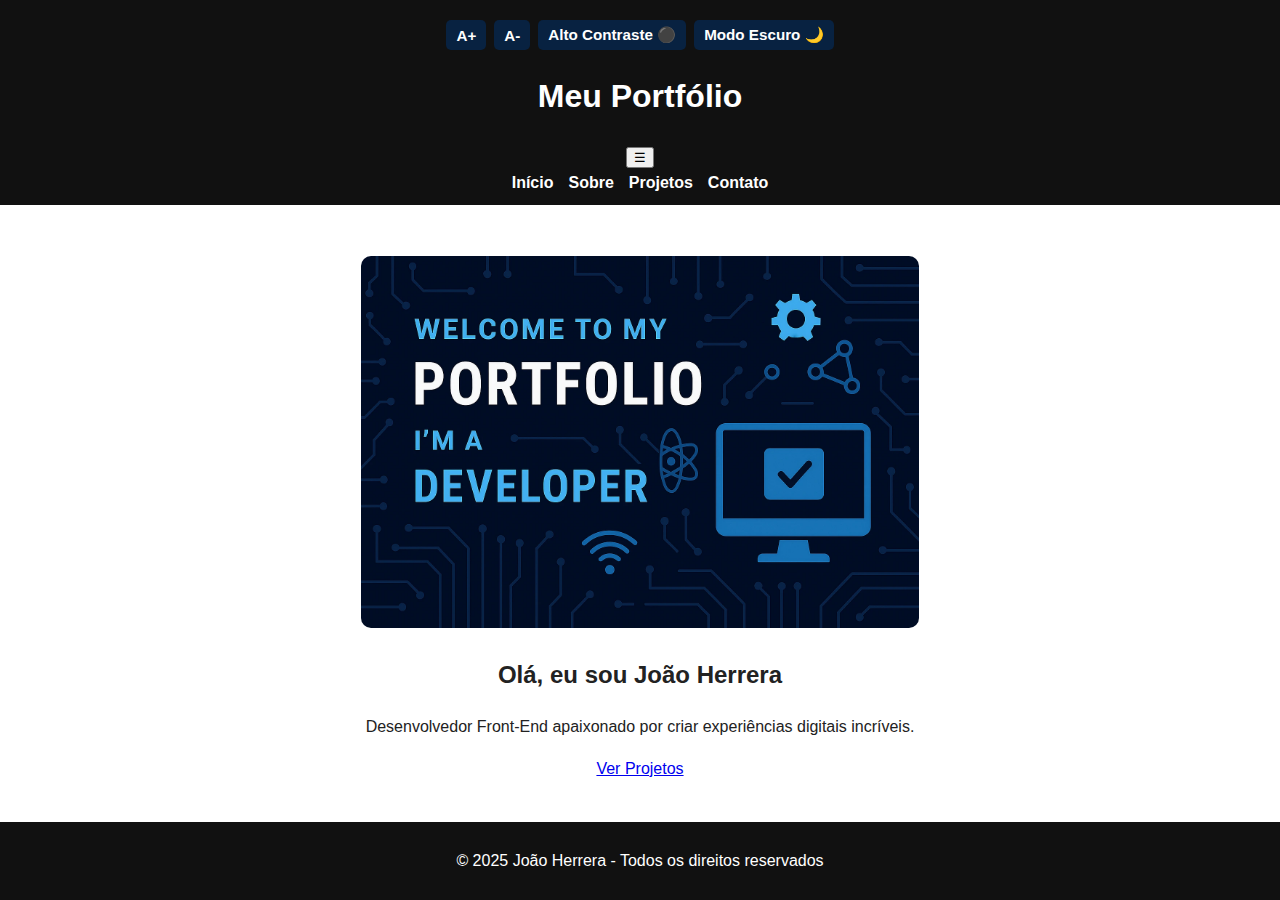
<file: index.html>
<!DOCTYPE html>
<html lang="pt-BR">
  <head>
    <meta charset="UTF-8" />
    <meta name="viewport" content="width=device-width, initial-scale=1.0" />
    <title>Portfólio Pessoal</title>
    <link rel="stylesheet" href="style.css" />
  </head>
  <body>
    <header class="centralizar">
      <nav aria-label="Menu principal">
        <div
          class="botoes-acessibilidade"
          role="group"
          aria-label="Ferramentas de acessibilidade"
        >
          <button
            id="aumentarFonte"
            aria-label="Aumentar tamanho da fonte"
            tabindex="1"
          >
            A+
          </button>
          <button
            id="diminuirFonte"
            aria-label="Diminuir tamanho da fonte"
            tabindex="2"
          >
            A-
          </button>
          <button
            id="altoContraste"
            aria-label="Ativar ou desativar alto contraste"
            tabindex="3"
          >
            Alto Contraste ⚫
          </button>
          <button
            id="modoEscuro"
            aria-label="Alternar modo escuro"
            tabindex="4"
          >
            Modo Escuro 🌙
          </button>
        </div>
        <h1 class="logo">Meu Portfólio</h1>
        <button class="hamburger" id="btnHamburger" aria-label="Abrir menu">
          ☰
        </button>
        <ul class="menu" id="menu">
          <li><a href="index.html" tabindex="5">Início</a></li>
          <li><a href="sobre.html" tabindex="6">Sobre</a></li>
          <li><a href="projetos.html" tabindex="7">Projetos</a></li>
          <li><a href="contato.html" tabindex="8">Contato</a></li>
        </ul>
      </nav>
    </header>

    <main class="centralizar mt">
      <section class="hero">
        <img
          src="imagens/banner-home.webp"
          alt="Banner de boas-vindas ao portfólio de João Herrera"
        />
        <div class="hero-texto">
          <h2>Olá, eu sou João Herrera</h2>
          <p>
            Desenvolvedor Front-End apaixonado por criar experiências digitais
            incríveis.
          </p>
          <a href="projetos.html" class="botao">Ver Projetos</a>
        </div>
      </section>
    </main>

    <footer class="centralizarf">
      <p>&copy; 2025 João Herrera - Todos os direitos reservados</p>
    </footer>

    <script src="script.js"></script>
  </body>
</html>
</file>
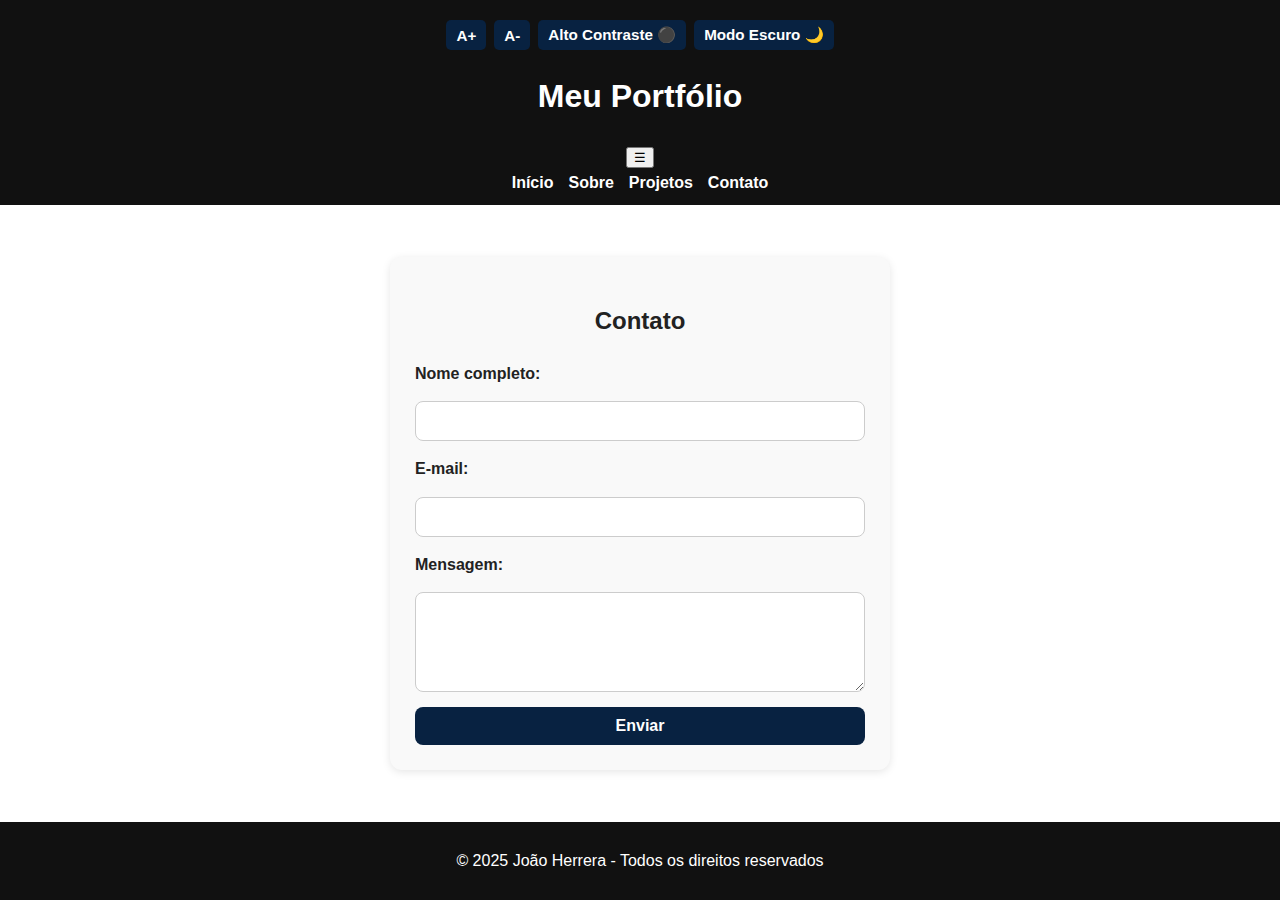
<file: contato.html>
<!DOCTYPE html>
<html lang="pt-BR">
  <head>
    <meta charset="UTF-8" />
    <meta name="viewport" content="width=device-width, initial-scale=1.0" />
    <title>Contato - Portfólio</title>
    <link rel="stylesheet" href="style.css" />
  </head>
  <body>
    <header class="centralizar">
      <nav aria-label="Menu principal">
        <div
          class="botoes-acessibilidade"
          role="group"
          aria-label="Ferramentas de acessibilidade"
        >
          <button
            id="aumentarFonte"
            aria-label="Aumentar tamanho da fonte"
            tabindex="1"
          >
            A+
          </button>
          <button
            id="diminuirFonte"
            aria-label="Diminuir tamanho da fonte"
            tabindex="2"
          >
            A-
          </button>
          <button
            id="altoContraste"
            aria-label="Ativar ou desativar alto contraste"
            tabindex="3"
          >
            Alto Contraste ⚫
          </button>
          <button
            id="modoEscuro"
            aria-label="Alternar modo escuro"
            tabindex="4"
          >
            Modo Escuro 🌙
          </button>
        </div>
        <h1 class="logo">Meu Portfólio</h1>
        <button class="hamburger" id="btnHamburger" aria-label="Abrir menu">
          ☰
        </button>
        <ul class="menu" id="menu">
          <li><a href="index.html" tabindex="5">Início</a></li>
          <li><a href="sobre.html" tabindex="6">Sobre</a></li>
          <li><a href="projetos.html" tabindex="7">Projetos</a></li>
          <li><a href="contato.html" tabindex="8">Contato</a></li>
        </ul>
      </nav>
    </header>

    <main class="centralizar">
      <section class="contato">
        <h2>Contato</h2>
        <form id="formContato">
          <label for="nome">Nome completo:</label>
          <input
            type="text"
            id="nome"
            name="nome"
            aria-label="Digite seu nome completo"
            required
          />

          <label for="email">E-mail:</label>
          <input
            type="email"
            id="email"
            name="email"
            aria-label="Digite seu e-mail"
            required
          />

          <label for="mensagem">Mensagem:</label>
          <textarea
            id="mensagem"
            name="mensagem"
            aria-label="Digite sua mensagem"
            required
          ></textarea>

          <button type="submit">Enviar</button>
        </form>
      </section>
    </main>

    <footer class="centralizarf">
      <p>&copy; 2025 João Herrera - Todos os direitos reservados</p>
    </footer>

    <script src="script.js"></script>
  </body>
</html>
</file>
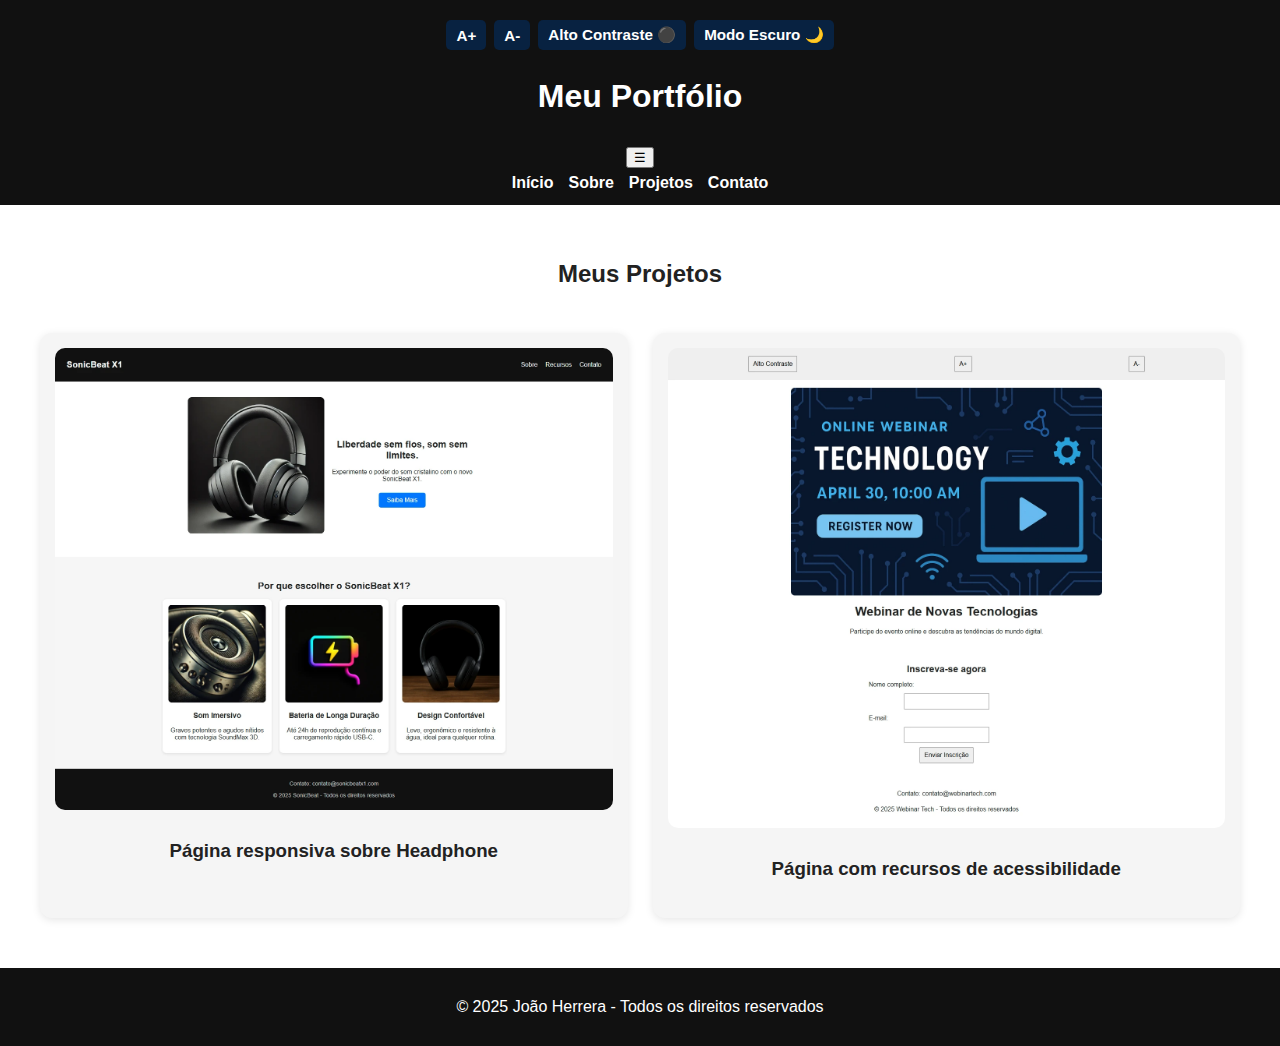
<file: projetos.html>
<!DOCTYPE html>
<html lang="pt-BR">
  <head>
    <meta charset="UTF-8" />
    <meta name="viewport" content="width=device-width, initial-scale=1.0" />
    <title>Projetos - Portfólio</title>
    <link rel="stylesheet" href="style.css" />
  </head>
  <body>
    <header class="centralizar">
      <nav aria-label="Menu principal">
        <div
          class="botoes-acessibilidade"
          role="group"
          aria-label="Ferramentas de acessibilidade"
        >
          <button
            id="aumentarFonte"
            aria-label="Aumentar tamanho da fonte"
            tabindex="1"
          >
            A+
          </button>
          <button
            id="diminuirFonte"
            aria-label="Diminuir tamanho da fonte"
            tabindex="2"
          >
            A-
          </button>
          <button
            id="altoContraste"
            aria-label="Ativar ou desativar alto contraste"
            tabindex="3"
          >
            Alto Contraste ⚫
          </button>
          <button
            id="modoEscuro"
            aria-label="Alternar modo escuro"
            tabindex="4"
          >
            Modo Escuro 🌙
          </button>
        </div>
        <h1 class="logo">Meu Portfólio</h1>
        <button class="hamburger" id="btnHamburger" aria-label="Abrir menu">
          ☰
        </button>
        <ul class="menu" id="menu">
          <li><a href="index.html" tabindex="5">Início</a></li>
          <li><a href="sobre.html" tabindex="6">Sobre</a></li>
          <li><a href="projetos.html" tabindex="7">Projetos</a></li>
          <li><a href="contato.html" tabindex="8">Contato</a></li>
        </ul>
      </nav>
    </header>

    <main class="centralizar">
      <section class="projetos" aria-labelledby="titulo-projetos">
        <h2 id="titulo-projetos">Meus Projetos</h2>
        <div class="galeria">
          <article class="projeto">
            <img
              src="imagens/projeto1.webp"
              alt="Página responsiva sobre um Headphone com informações e características do produto"
            />
            <h3>Página responsiva sobre Headphone</h3>
          </article>

          <article class="projeto">
            <img
              src="imagens/projeto2.webp"
              alt="Página com formulário acessível de convite para Webinar, com boa legibilidade e contraste"
            />
            <h3>Página com recursos de acessibilidade</h3>
          </article>
        </div>
      </section>
    </main>

    <footer class="centralizarf">
      <p>&copy; 2025 João Herrera - Todos os direitos reservados</p>
    </footer>

    <script src="script.js"></script>
  </body>
</html>
</file>
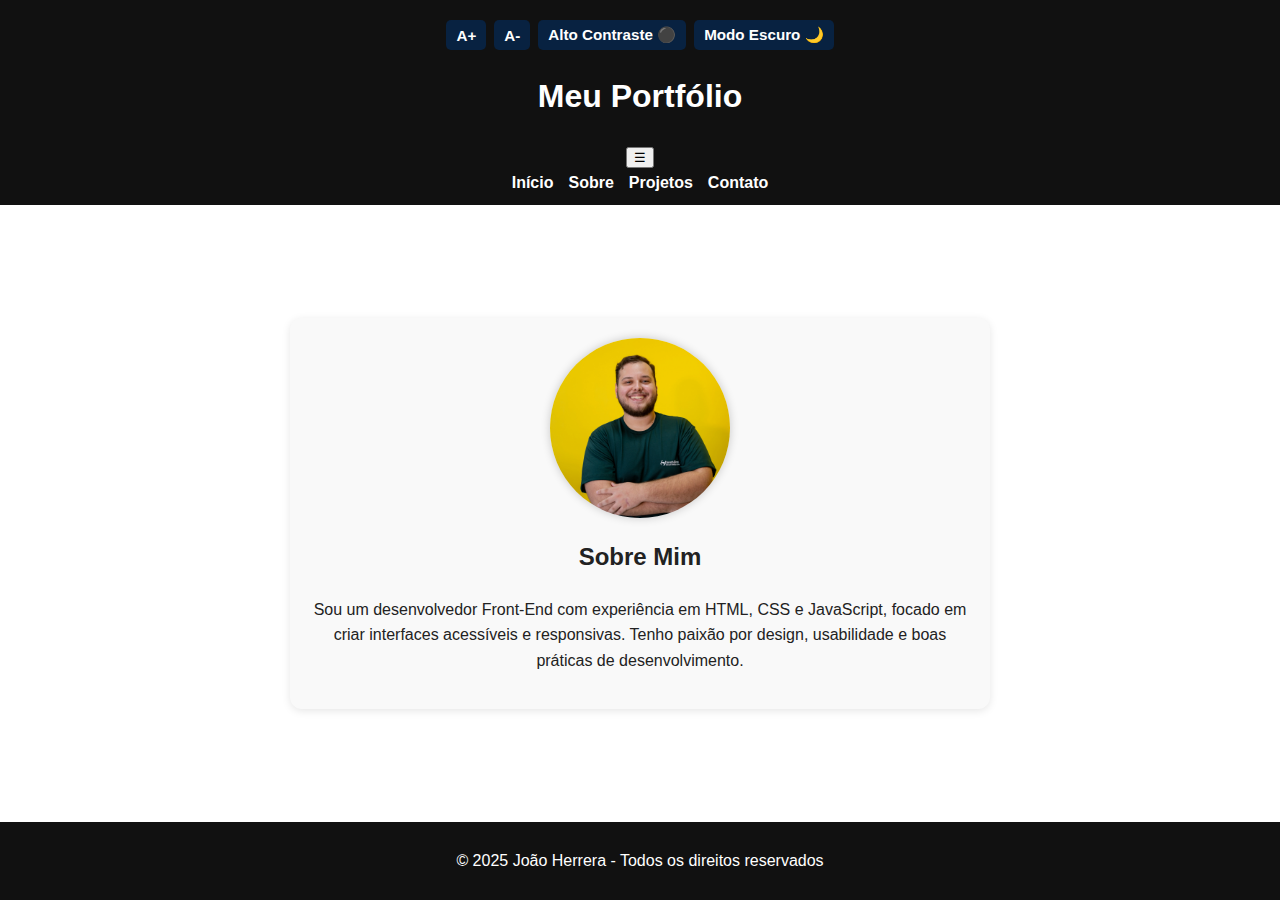
<file: sobre.html>
<!DOCTYPE html>
<html lang="pt-BR">
  <head>
    <meta charset="UTF-8" />
    <meta name="viewport" content="width=device-width, initial-scale=1.0" />
    <title>Sobre Mim - Portfólio</title>
    <link rel="stylesheet" href="style.css" />
  </head>
  <body>
    <header class="centralizar">
      <nav aria-label="Menu principal">
        <div
          class="botoes-acessibilidade"
          role="group"
          aria-label="Ferramentas de acessibilidade"
        >
          <button
            id="aumentarFonte"
            aria-label="Aumentar tamanho da fonte"
            tabindex="1"
          >
            A+
          </button>
          <button
            id="diminuirFonte"
            aria-label="Diminuir tamanho da fonte"
            tabindex="2"
          >
            A-
          </button>
          <button
            id="altoContraste"
            aria-label="Ativar ou desativar alto contraste"
            tabindex="3"
          >
            Alto Contraste ⚫
          </button>
          <button
            id="modoEscuro"
            aria-label="Alternar modo escuro"
            tabindex="4"
          >
            Modo Escuro 🌙
          </button>
        </div>
        <h1 class="logo">Meu Portfólio</h1>
        <button class="hamburger" id="btnHamburger" aria-label="Abrir menu">
          ☰
        </button>
        <ul class="menu" id="menu">
          <li><a href="index.html" tabindex="5">Início</a></li>
          <li><a href="sobre.html" tabindex="6">Sobre</a></li>
          <li><a href="projetos.html" tabindex="7">Projetos</a></li>
          <li><a href="contato.html" tabindex="8">Contato</a></li>
        </ul>
      </nav>
    </header>

    <main class="centralizar">
      <section class="sobre">
        <img
          src="imagens/avatar.webp"
          alt="Foto um homem branco, com uma camisa verde, no fundo tem uma parede amarela"
          class="avatar"
        />
        <h2>Sobre Mim</h2>
        <p>
          Sou um desenvolvedor Front-End com experiência em HTML, CSS e
          JavaScript, focado em criar interfaces acessíveis e responsivas. Tenho
          paixão por design, usabilidade e boas práticas de desenvolvimento.
        </p>
      </section>
    </main>

    <footer class="centralizarf">
      <p>&copy; 2025 João Herrera - Todos os direitos reservados</p>
    </footer>

    <script src="script.js"></script>
  </body>
</html>
</file>
<file: style.css>
*,
*::before,
*::after {
  box-sizing: border-box;
}

body {
  overflow-x: hidden;
}

body {
  font-family: Arial, sans-serif;
  margin: 0;
  color: #222;
  background-color: #fff;
  font-size: 16px;
  line-height: 1.6;
}

header {
  background-color: #111;
  color: #fff;
  display: flex;
  justify-content: center;
  align-items: center;
  padding: 10px 20px;
  flex-wrap: wrap;
}

.menu {
  list-style: none;
  display: flex;
  gap: 15px;
  margin: 0;
  padding: 0;
  flex-wrap: wrap;
  justify-content: center;
}

.menu li a {
  color: #fff;
  text-decoration: none;
  font-weight: bold;
}

.botoes-acessibilidade {
  display: flex;
  gap: 8px;
  flex-wrap: wrap;
  justify-content: center;
  margin-top: 10px;
}

.botoes-acessibilidade button {
  background: #082241;
  color: #fff;
  border: none;
  padding: 6px 10px;
  border-radius: 5px;
  cursor: pointer;
  font-size: 0.95em;
  font-weight: bold;
  transition: all 0.2s ease;
}

.botoes-acessibilidade button:hover,
.botoes-acessibilidade button:focus {
  background-color: #082241;
  outline: 2px solid #fff;
}

.galeria {
  display: grid;
  grid-template-columns: repeat(auto-fit, minmax(250px, 1fr));
  gap: 25px;
  padding: 20px;
  width: 100%;
  box-sizing: border-box;
}

.projeto {
  background: #f5f5f5;
  padding: 15px;
  border-radius: 12px;
  box-shadow: 0 2px 8px rgba(0, 0, 0, 0.1);
  transition: transform 0.3s ease, box-shadow 0.3s ease;
}

.projeto:hover {
  transform: translateY(-5px);
  box-shadow: 0 4px 12px rgba(0, 0, 0, 0.2);
}

.projeto img {
  width: 100%;
  height: auto;
  border-radius: 10px;
}

@media (max-width: 768px) {
  .menu {
    flex-direction: column;
    gap: 10px;
  }
  header {
    flex-direction: column;
  }
}

body.modo-escuro {
  background-color: #121212;
  color: #f0f0f0;
}
body.modo-escuro header {
  background-color: #1e1e1e;
}
body.modo-escuro .projeto {
  background: #1f1f1f;
  box-shadow: 0 2px 6px rgba(255, 255, 255, 0.1);
}
body.modo-escuro a {
  color: #ffcc00;
}

body.alto-contraste {
  background-color: #000 !important;
  color: #fff !important;
}
body.alto-contraste header,
body.alto-contraste footer {
  background-color: #000 !important;
}
body.alto-contraste .projeto {
  background-color: #000 !important;
  border: 2px solid #fff;
}
body.alto-contraste a,
body.alto-contraste button {
  background-color: #fff !important;
  color: #000 !important;
  font-weight: bold;
}

.centralizarf {
  text-align: center;
  padding: 10px;
  background-color: #111;
  color: #fff;
}

.centralizar {
  text-align: center;
}

.hero img {
  max-width: 45%;
  border-radius: 10px;
}
.mt {
  margin-top: 10px;
}

.sobre img {
  width: 180px;
  height: 180px;
  object-fit: cover;
  border-radius: 50%;
  display: block;
  margin: 0 auto 20px auto;
  box-shadow: 0 0 10px rgba(0, 0, 0, 0.2);
}

/* ======= Correção geral de layout ======= */
html,
body {
  height: 100%;
  display: flex;
  flex-direction: column;
}

main {
  flex: 1;
  display: flex;
  justify-content: center;
  align-items: center;
  padding: 30px 20px;
  box-sizing: border-box;
}

/* ======= Seção SOBRE ======= */
.sobre {
  max-width: 700px;
  text-align: center;
  background: #f9f9f9;
  padding: 20px;
  border-radius: 12px;
  box-shadow: 0 2px 8px rgba(0, 0, 0, 0.1);
}

body.modo-escuro .sobre {
  background: #1f1f1f;
}

body.alto-contraste .sobre {
  background: #000 !important;
  border: 2px solid #fff;
}

/* ======= Imagem da seção SOBRE ======= */
.sobre img {
  width: 180px;
  height: 180px;
  object-fit: cover;
  border-radius: 50%;
  display: block;
  margin: 0 auto 20px auto;
  box-shadow: 0 0 10px rgba(0, 0, 0, 0.2);
}

/* ======= Seção CONTATO ======= */
.contato {
  width: 100%;
  max-width: 500px;
  background: #f9f9f9;
  padding: 25px;
  border-radius: 12px;
  box-shadow: 0 2px 8px rgba(0, 0, 0, 0.1);
  box-sizing: border-box;
}

body.modo-escuro .contato {
  background: #1f1f1f;
}

body.alto-contraste .contato {
  background: #000 !important;
  border: 2px solid #fff;
}

form {
  display: flex;
  flex-direction: column;
  gap: 15px;
}

label {
  text-align: left;
  font-weight: bold;
}

input,
textarea {
  width: 100%;
  padding: 10px;
  border: 1px solid #ccc;
  border-radius: 8px;
  font-size: 1em;
}

textarea {
  min-height: 100px;
  resize: vertical;
}

button[type="submit"] {
  background-color: #082241;
  color: #fff;
  border: none;
  padding: 10px;
  border-radius: 8px;
  font-size: 1em;
  font-weight: bold;
  cursor: pointer;
  transition: background 0.2s ease;
}

button[type="submit"]:hover,
button[type="submit"]:focus {
  background-color: #082241;
  outline: 2px solid #fff;
}

footer {
  margin-top: auto;
  width: 100%;
  text-align: center;
  padding: 10px;
  background-color: #111;
  color: #fff;
}
</file>
